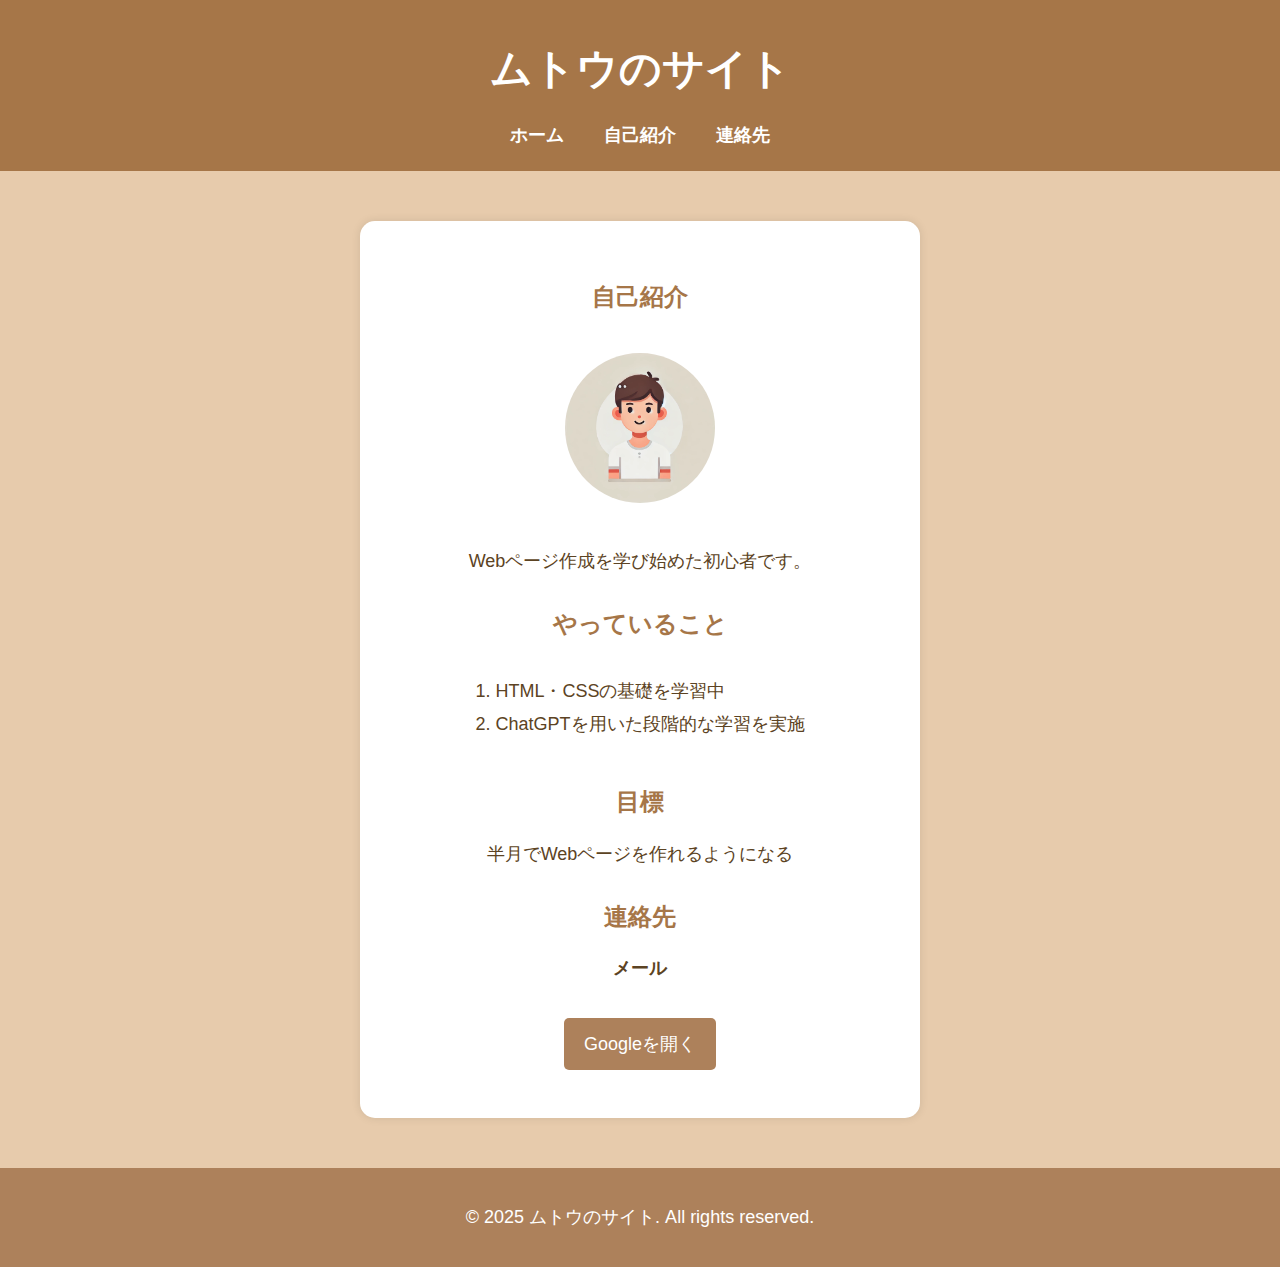
<file: index.html>
<!DOCTYPE html>
<html lang="ja">
<head>
    <meta charset="UTF-8">
    <meta name="viewport" content="width=device-width, initial-scale=1.0">
    <title>私の自己紹介</title>
    <link rel="stylesheet" href="style.css"> 
</head>

<body>
  <header>
    <!--<h1 class="site-title">ムトウのサイト</h1>-->
    <h1><a href="index.html" class="site-title">ムトウのサイト</a></h1>
    <nav>
      <ul class="nav-menu">
        <li><a href="index.html">ホーム</a></li>
        <li><a href="about.html">自己紹介</a></li>
        <li><a href="contact.html">連絡先</a></li>
      </ul>
    </nav>
  </header>

  <div class="profile-box">
    <section>
      <h2>自己紹介</h2>
      <!--<img src="http://abehiroshi.la.coocan.jp/abe-top-20190328-2.jpg" alt="プロフィール画像">-->
      <img src="character_index.webp"alt=プロフィール画像>
      <p>Webページ作成を学び始めた初心者です。</p>
    </section>

    <section>
      <h2>やっていること</h2>
      <ul>
         <li>HTML・CSSの基礎を学習中</li>
         <li>ChatGPTを用いた段階的な学習を実施</li>
      </ul>
    </section>

    <section>
      <h2>目標</h2>
      <p>半月でWebページを作れるようになる</p>
    </section>

    <section>
      <h2>連絡先</h2>
      <p><a href="mail.html" class="mail-link">メール</a></p>
      <p><a href="https://google.com" class="button" target="_blank">Googleを開く</a></p>
    </section>  
  </div>

  <footer>
    <p>&copy; 2025 ムトウのサイト. All rights reserved.</p>
  </footer>

</body>
</html>
</file>
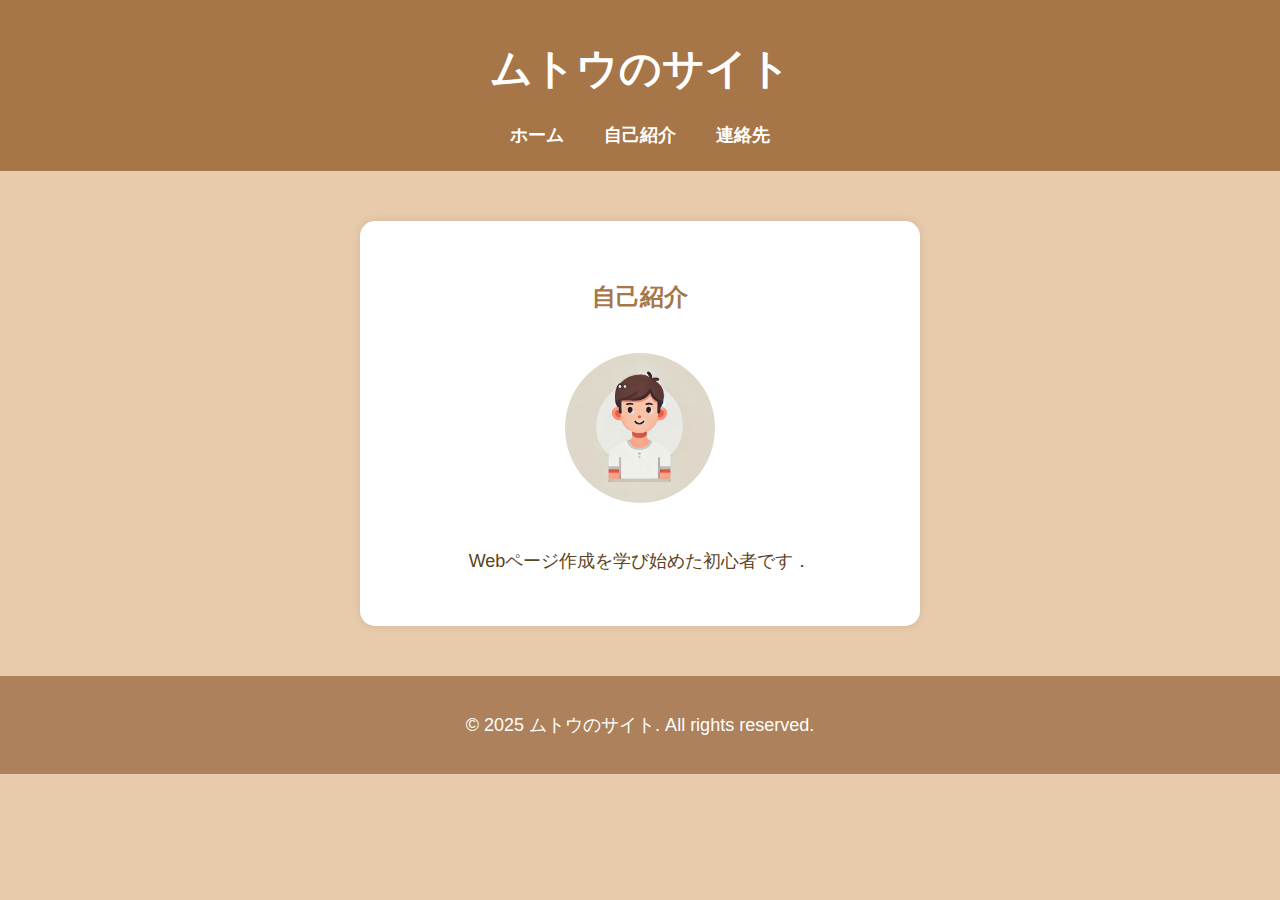
<file: about.html>
<!DOCTYPE html>
<html lang="ja">
<head>
  <meta charset="UTF-8">
  <meta name="viewport" content="width=device-width, initial-scale=1.0">
  <title>自己紹介 - ムトウのサイト</title>
  <link rel="stylesheet" href="style.css">
</head>
<body>

  <header>
    <h1><a href="index.html" class="site-title">ムトウのサイト</a></h1>
    <nav>
      <ul class="nav-menu">
        <li><a href="index.html">ホーム</a></li>
        <li><a href="about.html">自己紹介</a></li>
        <li><a href="contact.html">連絡先</a></li>
      </ul>
    </nav>
  </header>

  <main class="profile-box">
    <h2>自己紹介</h2>
    <img src="character_index.webp" alt="プロフィール画像">
    <p>Webページ作成を学び始めた初心者です．</p>
  </main>

  <footer>
    <p>&copy; 2025 ムトウのサイト. All rights reserved.</p>
  </footer>

</body>
</html>
</file>
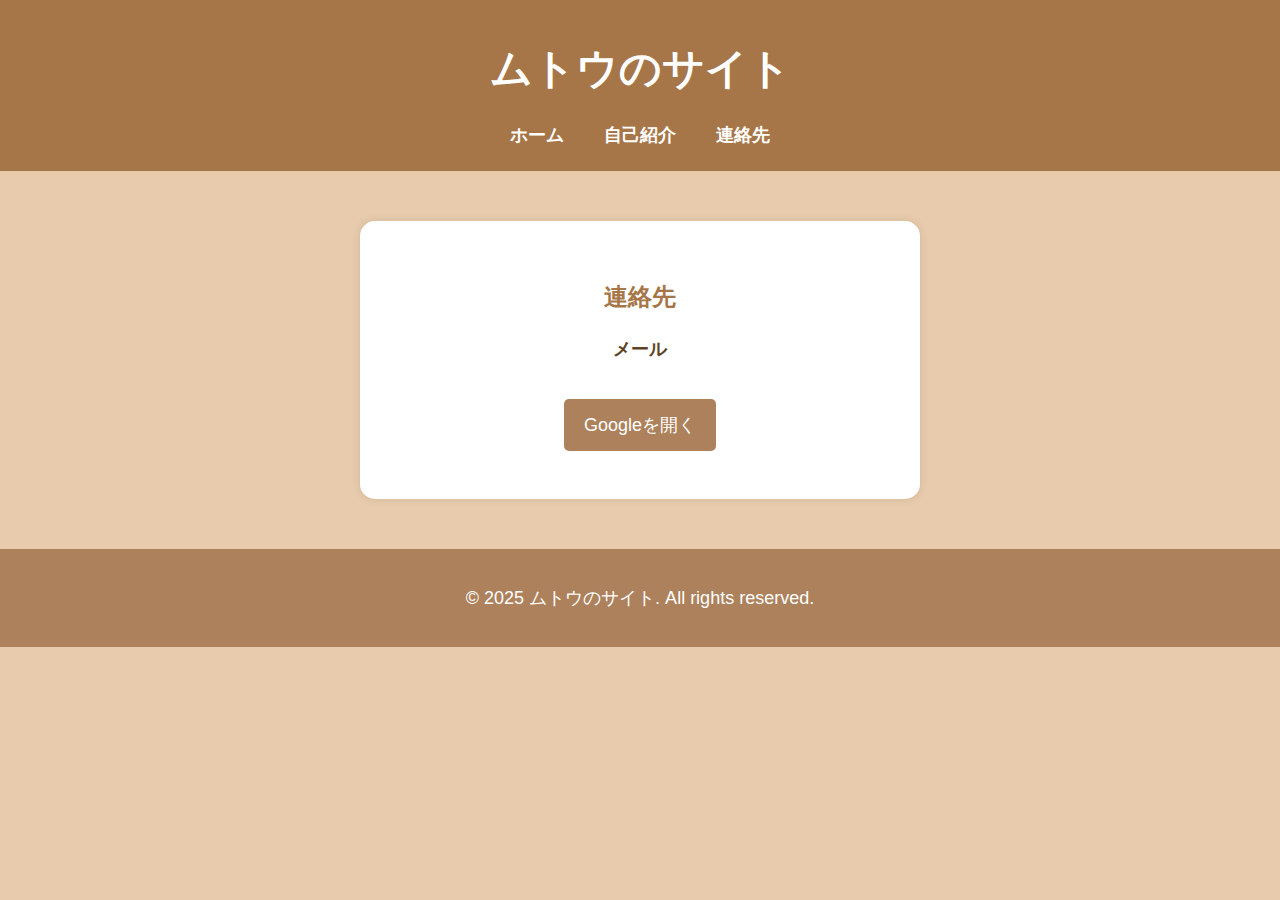
<file: contact.html>
<!DOCTYPE html>
<html lang="ja">
<head>
  <meta charset="UTF-8">
  <meta name="viewport" content="width=device-width, initial-scale=1.0">
  <title>連絡先 - ムトウのサイト</title>
  <link rel="stylesheet" href="style.css">
</head>
<body>

  <header>
    <h1><a href="index.html" class="site-title">ムトウのサイト</a></h1>
    <nav>
      <ul class="nav-menu">
        <li><a href="index.html">ホーム</a></li>
        <li><a href="about.html">自己紹介</a></li>
        <li><a href="contact.html">連絡先</a></li>
      </ul>
    </nav>
  </header>

  <main class="profile-box">
    <h2>連絡先</h2>
    <p><a href="mail.html" class="mail-link">メール</a></p>
    <p><a href="https://google.com" class="button" target="_blank">Googleを開く</a></p>
  </main>

  <footer>
    <p>&copy; 2025 ムトウのサイト. All rights reserved.</p>
  </footer>

</body>
</html>
</file>
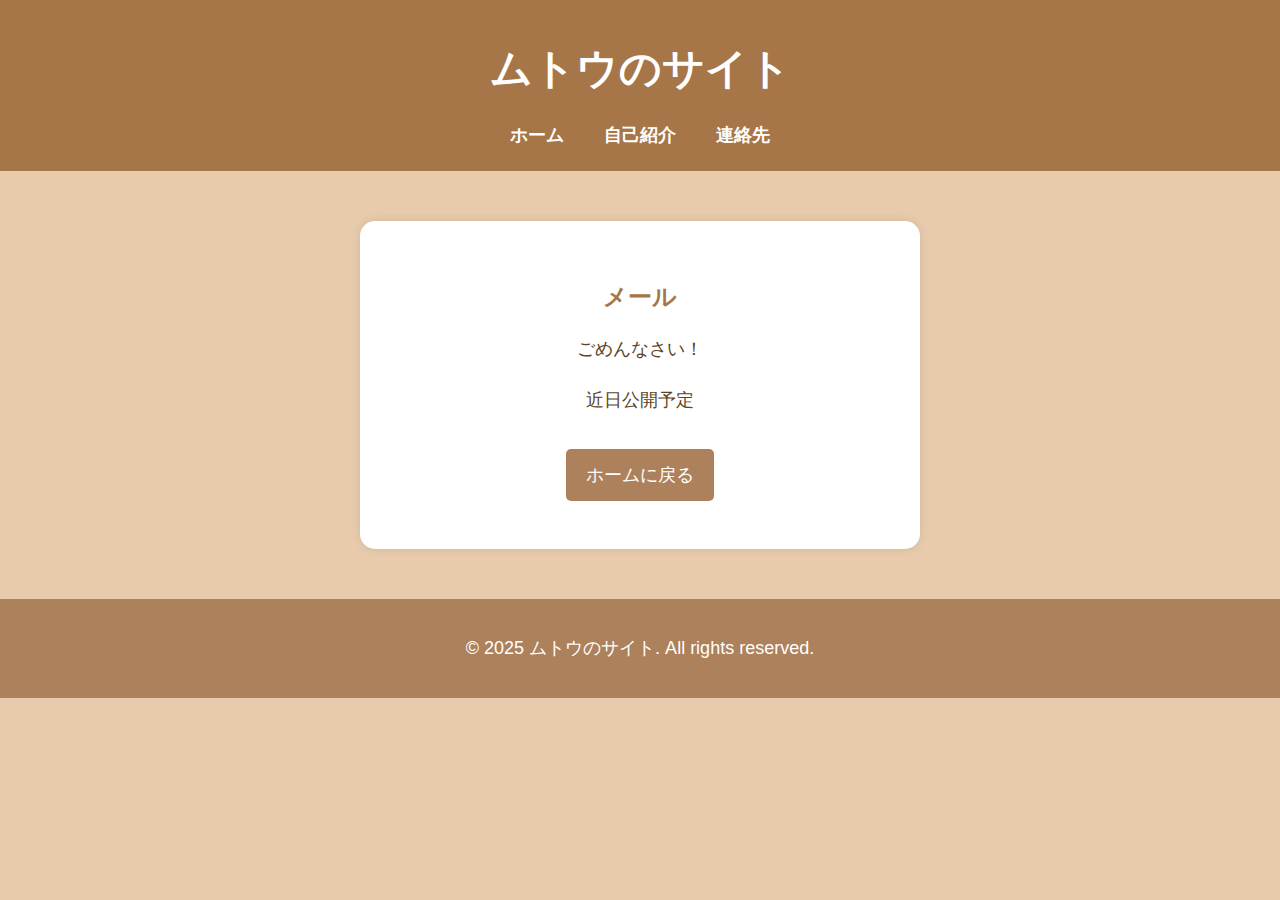
<file: mail.html>
<!DOCTYPE html>
<html lang="ja">
<hrad>
    <meta charset="UTF-8">
    <meta name="viewport" content="width=device-width, initial-scale=1.0">
    <title>メール - ムトウのサイト</title>
    <link rel="stylesheet" href="style.css">
</hrad>    

<body>
    <header>
        <h1><a href="index.html" class="site-title">ムトウのサイト</a></h1>
        <nav>
            <ul class="nav-menu">
                <li><a href="index.html">ホーム</a></li>
                <li><a href="about.html">自己紹介</a></li>
                <li><a href="contact.html">連絡先</a></li>
            </ul>
        </nav>
    </header>

    <div class="profile-box">
        <section>
            <h2>メール</h2>
            <p>ごめんなさい！</p>
            <p>近日公開予定</p>
        </section>

        <section>
            <p><a href="index.html" class="button">ホームに戻る</a></p>
        </section>
    </div>
    <footer>
        <p>&copy; 2025 ムトウのサイト. All rights reserved.</p>
    </footer>
</body>
</html>
</file>
<file: style.css>
body {
    background-color: #E7CBAC;
    font-family: sans-serif;
    color: #5C4323;
    text-align: center;
    margin: 0;
    padding: 0;
  }

  header{
    background-color: #a67648;
    color: white;
    padding: 20px 0;
  }

  footer{
    background-color: #AD815B;
    color: white;
    text-align: center;
    padding: 15px 0;
    margin-top: 50px;
    font-size: 14px;
  }
  
  /*a.site-title{
    font-size: 42px;
    font-weight: bold;
    text-decoration: none;
    color: #fff;
    margin-bottom: 10px;
  }*/

  h1 a.site-title{
    display: inline-block;
    font-size: 42px;
    font-weight: bold;
    text-decoration: none;
    color: #fff;
  }

  .nav-menu{
    list-style: none;
    padding: 0;
    margin: 0 auto;
    display: flex;
    justify-content: center;
    gap: 40px;
    flex-wrap: wrap;
  }

  .nav-menu a {
    color: white;
    text-decoration: none;
    font-weight: bold;
  }

  .nav-menu a:hover{
    text-decoration: underline;
  }
  
  .profile-box {
    background-color: #fff;
    width: 80%;
    max-width: 500px;
    margin: 50px auto;
    padding: 30px;
    border-radius: 15px;
    box-shadow: 0 0 10px rgba(0,0,0,0.1);
  }
  
  /*h1 {
    color: #A67648;
    font-size: 36px;
    margin-bottom: 10px;
  }*/
  
  h2 {
    color: #A67648;
    font-size: 24px;
    margin-top: 30px;
  }
  
  p, li {
    font-size: 18px;
    line-height: 1.8;
  }
  
  img {
    border-radius: 50%;
    /*box-shadow: 0 0 20px rgba(0, 0  , 0, 0.5);*/
    width: 150px;
    max-width: 100%;
    height: auto;
    margin: 20px 0;
    transition:
      transform 0.3s cubic-bezier(.22,0,.66,3),
      box-shadow 0.5s ease;
  }

  img:hover{
    transform: scale(1.05) ;
    box-shadow: 0 0 20px rgba(0, 0, 0, 0.3);
    }
  
  ul {
    list-style-position: inside;
    list-style-type: decimal;
    padding-left: 0;
    display: inline-block;
    text-align: left;
  }
  
  a.mail-link{
    color: #5c4323;
    text-decoration: none;
    font-weight: bold;
  }

  a.mail-link:hover{
    text-decoration: underline;
    color: #a67648;
  }

  a.button {
    display: inline-block;
    background-color: #AD815B;
    color: white;
    text-decoration: none;
    padding: 10px 20px;
    border-radius: 5px;
    margin-top: 15px;
    /*transition: transform 0.3s ease-out, background-color 0.3s ease;*/
    transition: transform 0.3s cubic-bezier(0.2,1.5,0.5,1);
  }
  
  a.button:hover {
    background-color: #A67648;
    transform: scale(1.08);
  }


  @media screen and (max-width:600px){
    h1{
      font-size:  32px;
    }

    h2{
      font-size: 22px;
    }

    p,li{
      font-size:  16px;
    }

    .profile-box{
      padding: 20px;
    }

    a.button{
      padding:8px 16px;
      font-size: 14px;
    }
  }
</file>
